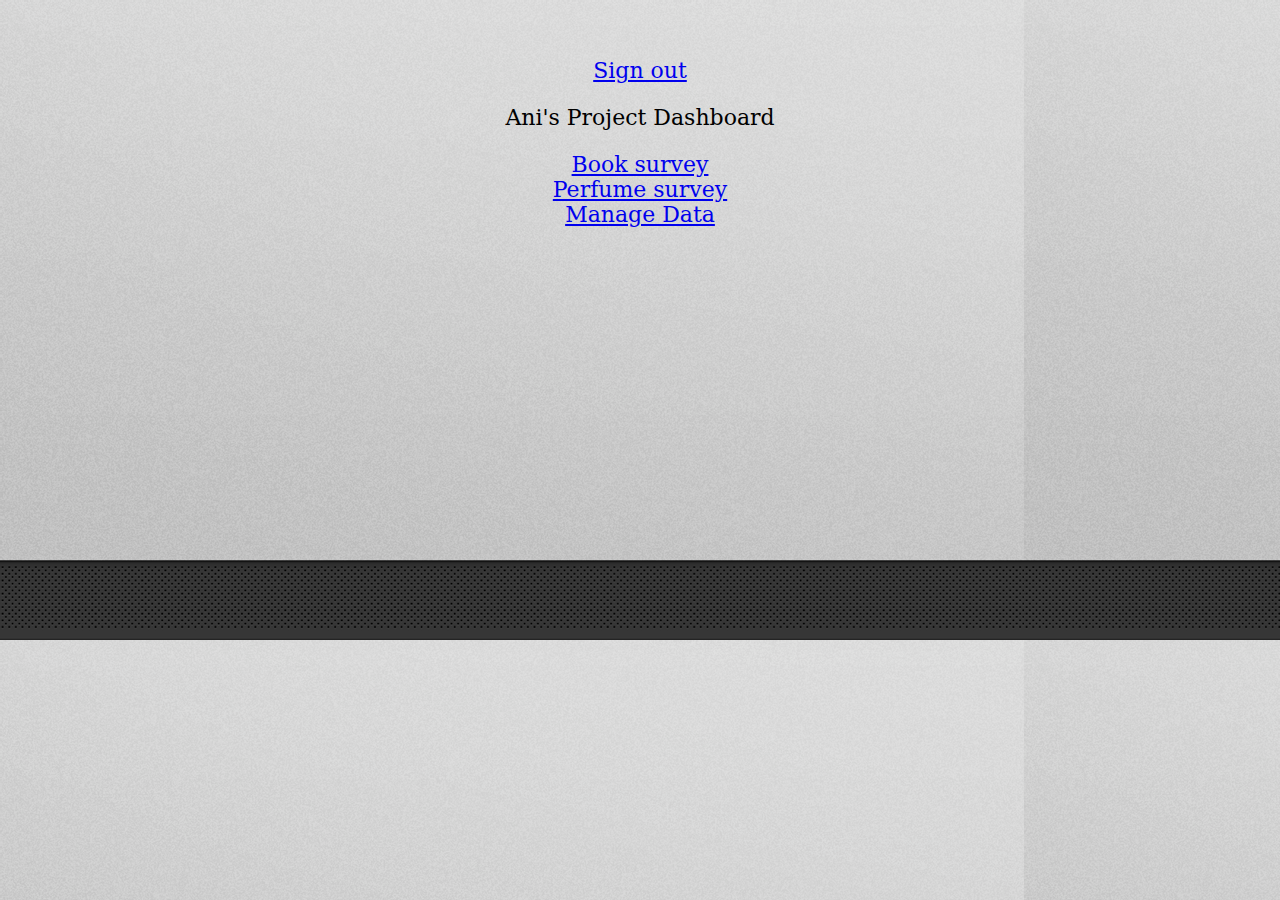
<file: public/home.html>
<!DOCTYPE html>
<html>
    <head>
        <meta charset="utf-8">
        <meta name="viewport" content="width=device-width">
        <title>Dashboard</title>
        <link rel="stylesheet" href="index.css">
        <script
        src="https://code.jquery.com/jquery-3.5.1.min.js"
        integrity="sha256-9/aliU8dGd2tb6OSsuzixeV4y/faTqgFtohetphbbj0="
        crossorigin="anonymous"></script>
        <meta name="google-signin-client_id" content="727379896266-b84mc4mbef7fnchcb0rqf98vu3cg4obi.apps.googleusercontent.com">
        <script src="https://apis.google.com/js/platform.js?onload=onLoad" async defer></script>
    </head>
    <body>
    <a href="#" onclick="signOut();">Sign out</a>

    <script>
        function signOut() {
            var auth2 = gapi.auth2.getAuthInstance();
            auth2.signOut().then(function () {
                console.log('User signed out.');
            });
            window.location.href = 'index.html'
        }

        function onLoad() {
            gapi.load('auth2', function() {
                gapi.auth2.init();
            });
        }
    </script>


    <div class = "dashboard">
            <p>Ani's Project Dashboard</p>
        </div>
        <a href="book/book.html">Book survey</a><br>
        <a href="perfume/perfume.html">Perfume survey </a> <br>
        <a href="admin/admin.html">Manage Data</a>
        <script>

        </script>
    </body>
</html>
</file>
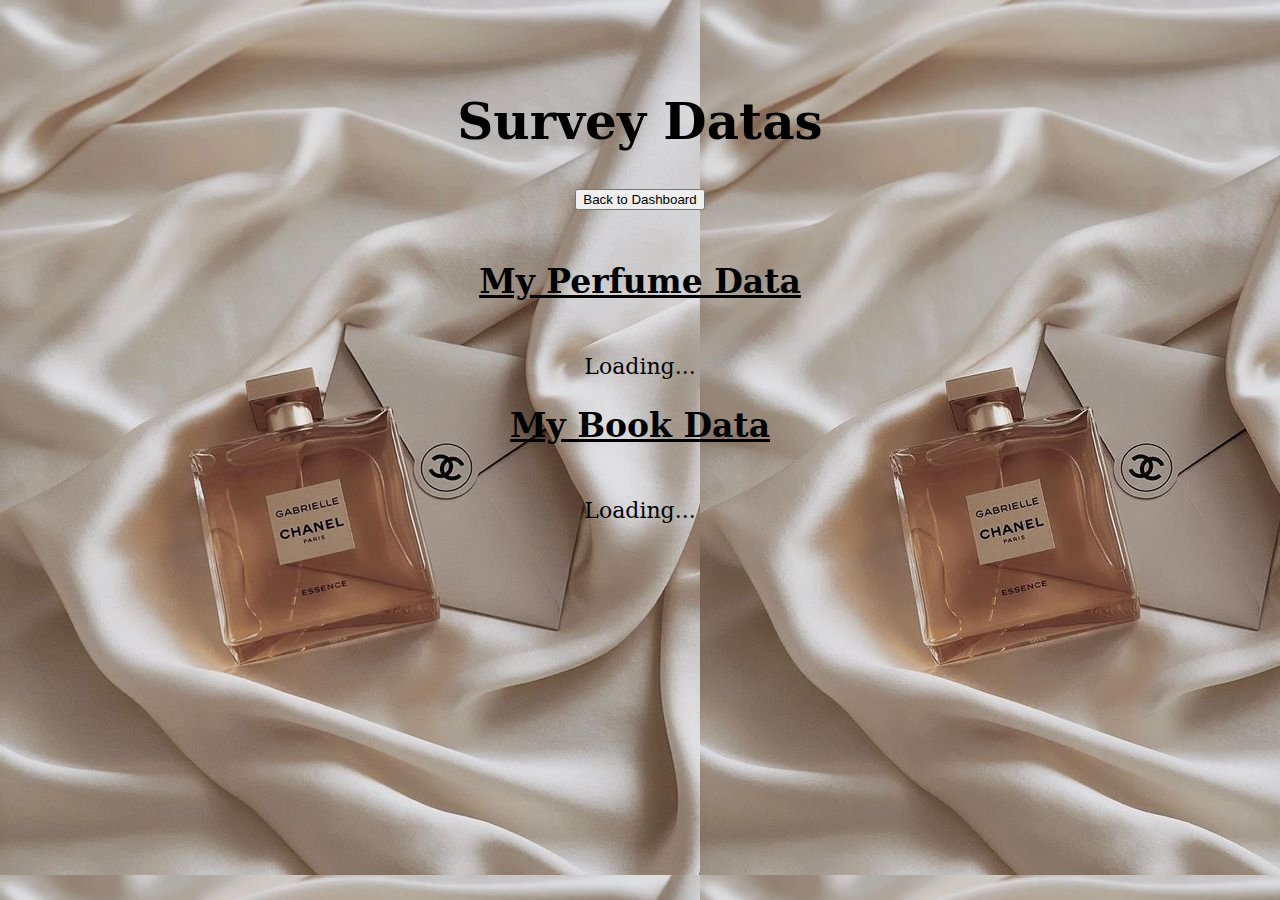
<file: public/admin/admin.html>
<!DOCTYPE html>
<html>
<head>
  <title> My Hobby Admin Page</title>
  <link rel="stylesheet" type="text/css" href="../style.css">
  <script type="text/javascript" src="../script.js"></script>
  <script
          src="https://code.jquery.com/jquery-3.5.1.min.js"
          integrity="sha256-9/aliU8dGd2tb6OSsuzixeV4y/faTqgFtohetphbbj0="
          crossorigin="anonymous"></script>
</head>
<body onload="loadExistingData()">
<div class="header1">
  <h1>Survey Datas</h1>
</div>
<div>
  <button type = "submit" onclick="backToDashboard()">Back to Dashboard</button>
</div>
<br>
<div class="header1">
  <h2 onclick="togglePerfumeData()" style="cursor:pointer;text-decoration:underline;">My Perfume Data</h2>
</div>
<br>
<div id="perfumeDataContainer">Loading...</div>
<div  class="header1" style="clear:left;">
  <h2 onclick="toggleBookData()" style="cursor:pointer;text-decoration:underline;">My Book Data</h2>
</div>
<br>
<div id="bookDataContainer">Loading...</div>
</div>
</body>
</html>
</file>
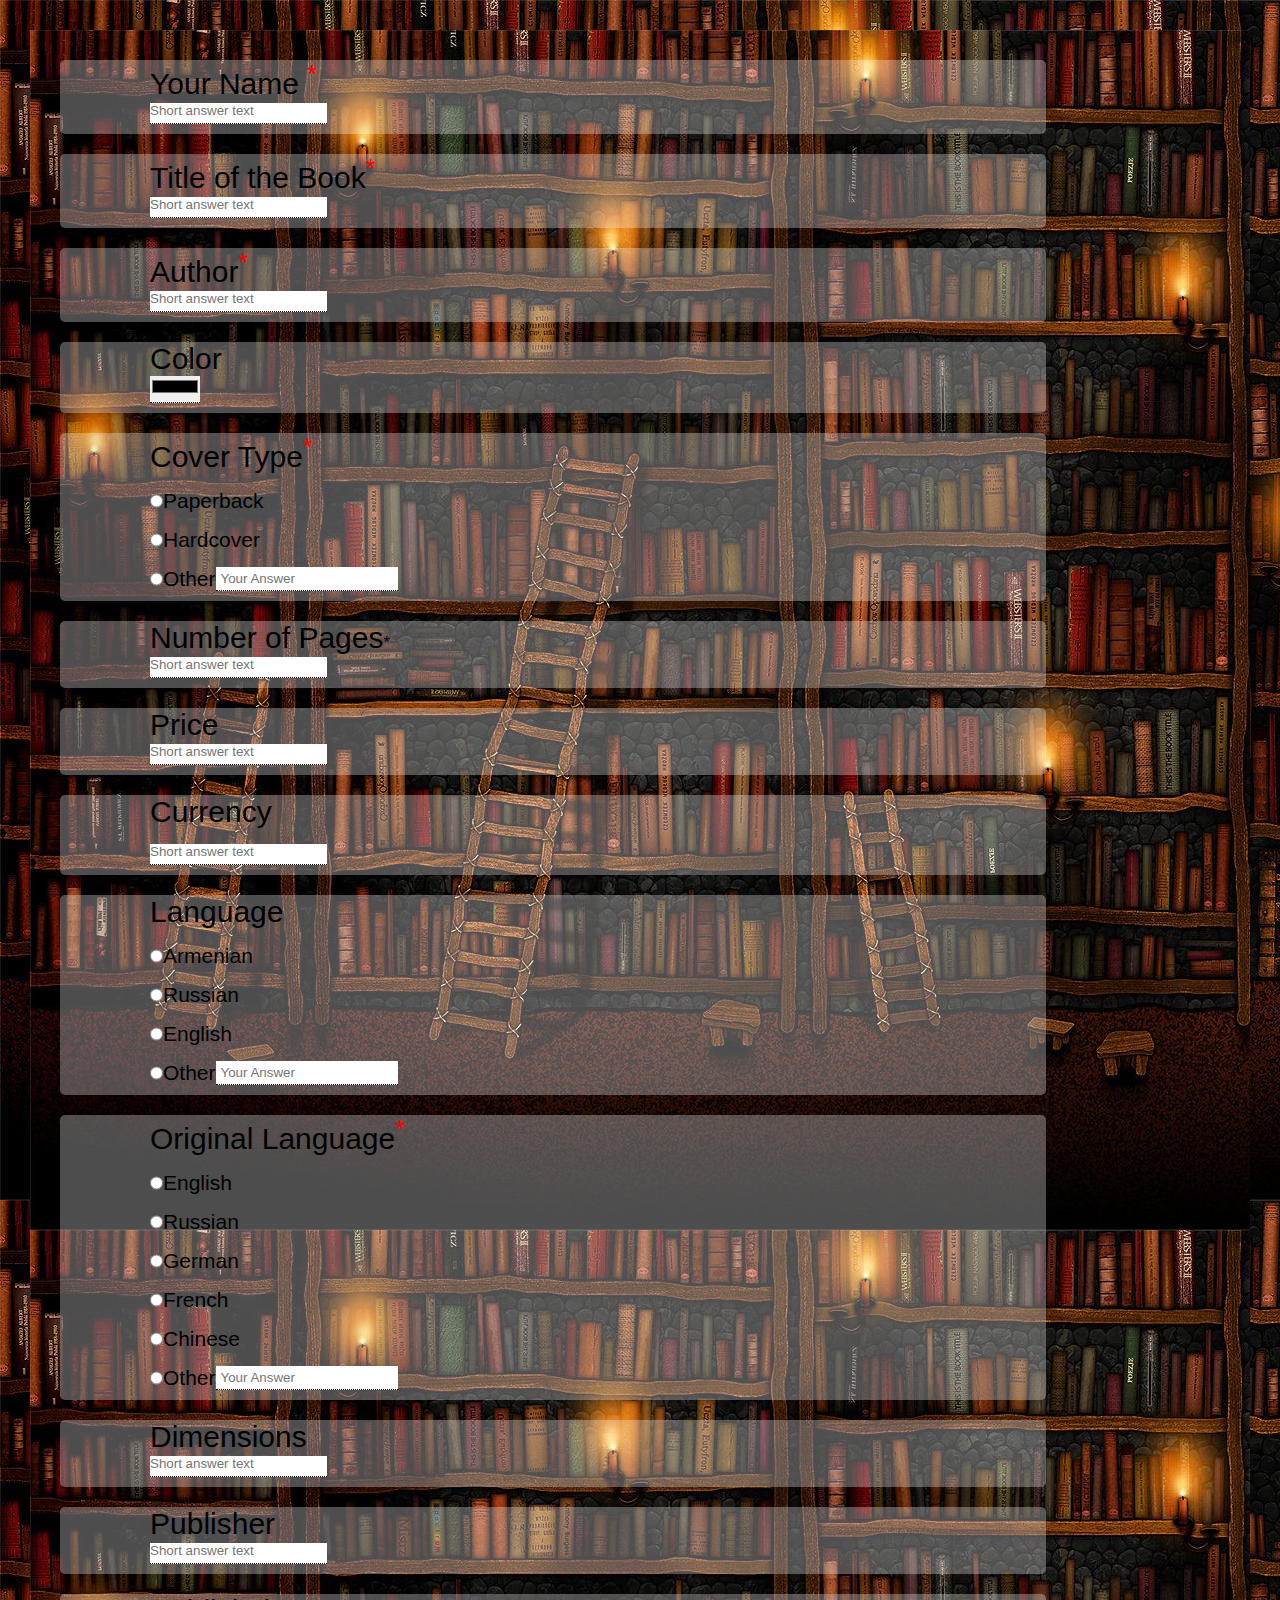
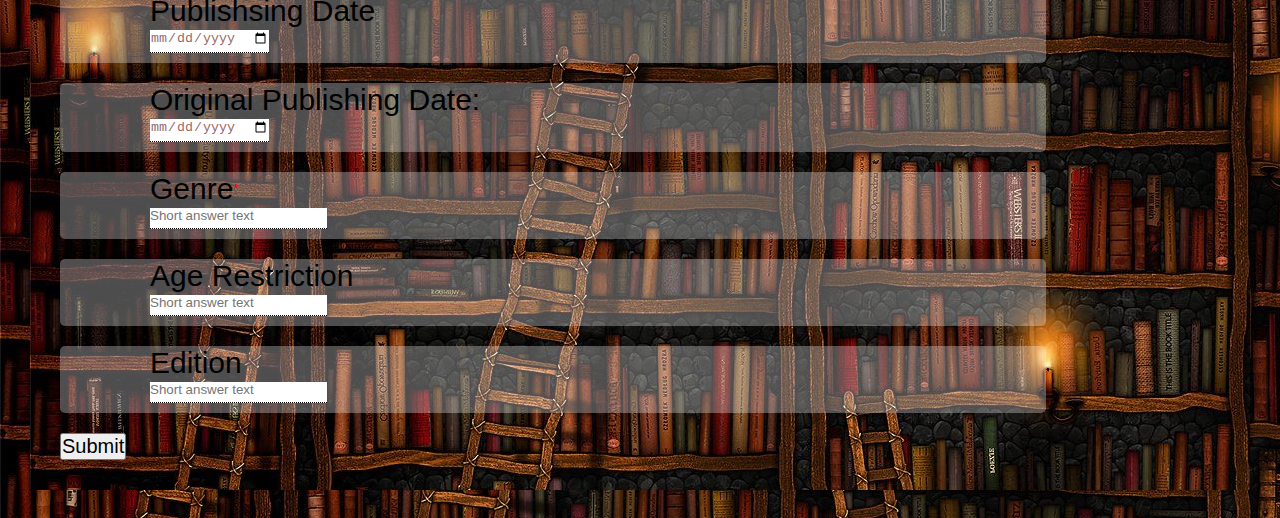
<file: public/admin/edit_book.html>
<!DOCTYPE html>
<html>
<head>
  <meta charset="utf-8">
  <meta name="viewport" content="width=device-width">
  <title>Book</title>
  <link href="../book/book.css" rel="stylesheet" type="text/css" />
  <script
          src="https://code.jquery.com/jquery-3.5.1.min.js"
          integrity="sha256-9/aliU8dGd2tb6OSsuzixeV4y/faTqgFtohetphbbj0="
          crossorigin="anonymous"></script>
</head>
<body onload="loadBookEditItem()">

<div class="main">
  <form action="">
    <input type="text" id="_idBook" hidden />
    <div class = "inputDiv">
      <label  class="appearance" >Your Name <sup>*</sup></label><br>
      <input type="text" placeholder="Short answer text" id="fullname" name="fullname" class="boxapp" onblur="handleFullnameChange()">
    </div>
    <div class = "inputDiv">
      <label class="appearance">Title of the Book<sup>*</sup></label><br>
      <input type="text"  placeholder="Short answer text" id="title" name="title" class="boxapp" onblur="handleTitleChange()">
    </div>
    <div class = "inputDiv">
      <label class="appearance">Author<sup>*</sup></label><br>
      <input type="text" placeholder="Short answer text" id="author" name="author" class="boxapp" onblur="handleAuthorChange()">
    </div>
    <div class = "inputDiv">
      <label class="appearance">Color</label><br>
      <input type="color" id="color" name="color" class="boxapp" onblur="handleColorChange()">
    </div>
    <div class = "inputDiv">
      <label for="cover" class="appearance">Cover Type<sup>*</sup></label><br>
      <div class="radioInputs">
        <input type="radio" id="paperback" name="cover"  value = "paperback" onchange="handleCoverTypeChange(event)">
        <label for="paperback">Paperback</label><br>
      </div>
      <div class="radioInputs">
        <input type="radio" id="hardcover" name="cover" value = "hardcover" onchange="handleCoverTypeChange(event)" >
        <label for="hardcover">Hardcover</label><br>
      </div>
      <div class="radioInputs">
        <input type="radio" id="other" name="cover" value = "other" onchange="handleCoverTypeChange(event)">
        <label for="otherCoverValue">Other</label>
        <input type="text" id="otherCoverValue" onblur="handleCoverMaterialchange()" placeholder="Your Answer" >
      </div>
    </div>
    <div class = "inputDiv">
      <span class="appearance">Number of Pages</span><span>*</span></label><br>
      <input type="text"  placeholder="Short answer text" id="numofpages" name="numofpages" class="boxapp" onblur="handleNumofPagesChange()">
    </div>
    <div class = "inputDiv">
      <label class="appearance">Price</label><br>
      <input type="text"  placeholder="Short answer text" id="price" name="price" class="boxapp" onblur="handlePriceChange()">
    </div>
    <div class = "inputDiv">
          <span class="appearance">Currency</label><br>
          <input type="text"  placeholder="Short answer text" id="currency" name="currency" class="boxapp" onblur="handleCurrencyChange()">
    </div>
    <div class = "inputDiv">
      <label class="appearance">Language</label><br>
      <div class="radioInputs">
        <input type="radio" name="language" id="armenian" value="armenian"  onchange="handleLanguageChange(event)">
        <label for="armenian">Armenian</label>
      </div>
      <div class="radioInputs">
        <input type="radio" name="language" id="russian" value="russian" onchange="handleLanguageChange(event)">
        <label for="russian">Russian</label>
      </div>
      <div class="radioInputs">
        <input type="radio" name="language" id="english" value="english" onchange="handleLanguageChange(event)">
        <label for="english">English</label>
      </div>
      <div class="radioInputs">
        <input type="radio" name="language" id="otherlang" value="otherlang" onchange="handleLanguageChange(event)">
        <label for="otherLanguageValue">Other</label>
        <input type="text" id="otherLanguageValue" onblur="handleOtherLanguageChange()" placeholder="Your Answer" >
      </div>
    </div>

    <div class = "inputDiv">
      <label  class="appearance">Original Language<sup>*</sup></label><br>
      <div class="radioInputs">
        <input type="radio" id="english2" name="originalLang" value="english2" onchange="handleOrigLanguageChange(event)">
        <label for="english2">English</label>
      </div>
      <div class="radioInputs">
        <input type="radio" id="russian2" name="originalLang" value="russian2" onchange="handleOrigLanguageChange(event)">
        <label for="russian2">Russian</label>
      </div>
      <div class="radioInputs">
        <input type="radio" id="german" name="originalLang" value="german" onchange="handleOrigLanguageChange(event)">
        <label for="german">German</label>
      </div>
      <div class="radioInputs">
        <input type="radio" id="french" name="originalLang" value="french" onchange="handleOrigLanguageChange(event)">
        <label for="french">French</label>
      </div>
      <div class="radioInputs">
        <input type="radio" id="chinese" name="originalLang" value="chinese" onchange="handleOrigLanguageChange(event)">
        <label for="chinese">Chinese</label>
      </div>
      <div class="radioInputs">
        <input type="radio" name="originalLang" id="originalLang" value="otheroriglang" onchange="handleOrigLanguageChange(event)">
        <label for="otherOrigLanguageValue">Other</label>
        <input type="text" id="otherOrigLanguageValue" onblur="handleOtherOrigLanguageChange()" placeholder="Your Answer" >
      </div>
    </div>

    <div class = "inputDiv">
      <span class="appearance">Dimensions</span><br>
      <input type="text"  placeholder="Short answer text" id="dimensions" name="dimensions" class="boxapp" onblur="handleDimensionsChange()">
    </div>
    <div class = "inputDiv">
      <label for="publisher" class="appearance">Publisher</label><br>
      <input type="text" placeholder="Short answer text" id="publisher" name="publisher" class="boxapp" onblur="handlePublisherChange()">
    </div>
    <div class = "inputDiv">
      <label for="date" class="appearance">Publishsing Date</label><br>
      <input type="date" id="date" name="date" class="boxapp" onblur="handlePublishingDateChange()">
    </div>
    <div class = "inputDiv">
      <label for="origdate" class="appearance">Original Publishing Date:</label><br>
      <input type="date" id="origdate" name="origdate" class="boxapp" onblur="handleOrigPublishingDateChange()">
    </div>
    <div class = "inputDiv">
      <label for="genre" class="appearance">Genre</label><sup>*</sup></span><br>
      <input type="text" name="genre" placeholder="Short answer text" id="genre" class="boxapp" onblur="handleGenreChange()">
    </div>
    <div class = "inputDiv">
      <label for="age" class="appearance">Age Restriction</label><br>
      <input type="text"  placeholder="Short answer text" id="age" name="age" class="boxapp" onblur="handleAgeChange()">
    </div>
    <div class = "inputDiv">
      <label for="edition" class="appearance">Edition</label><br>
      <input type="text"  placeholder="Short answer text" id="edition" name="edition" class="boxapp" onblur="handleEditionChnage()">
    </div>

    <div id="button">
      <button type = "submit" onclick="updateData(event)">Submit</button>
    </div>

  </form>
  <script src="../book/book.js"></script>
</div>

</body>
</html>
</file>
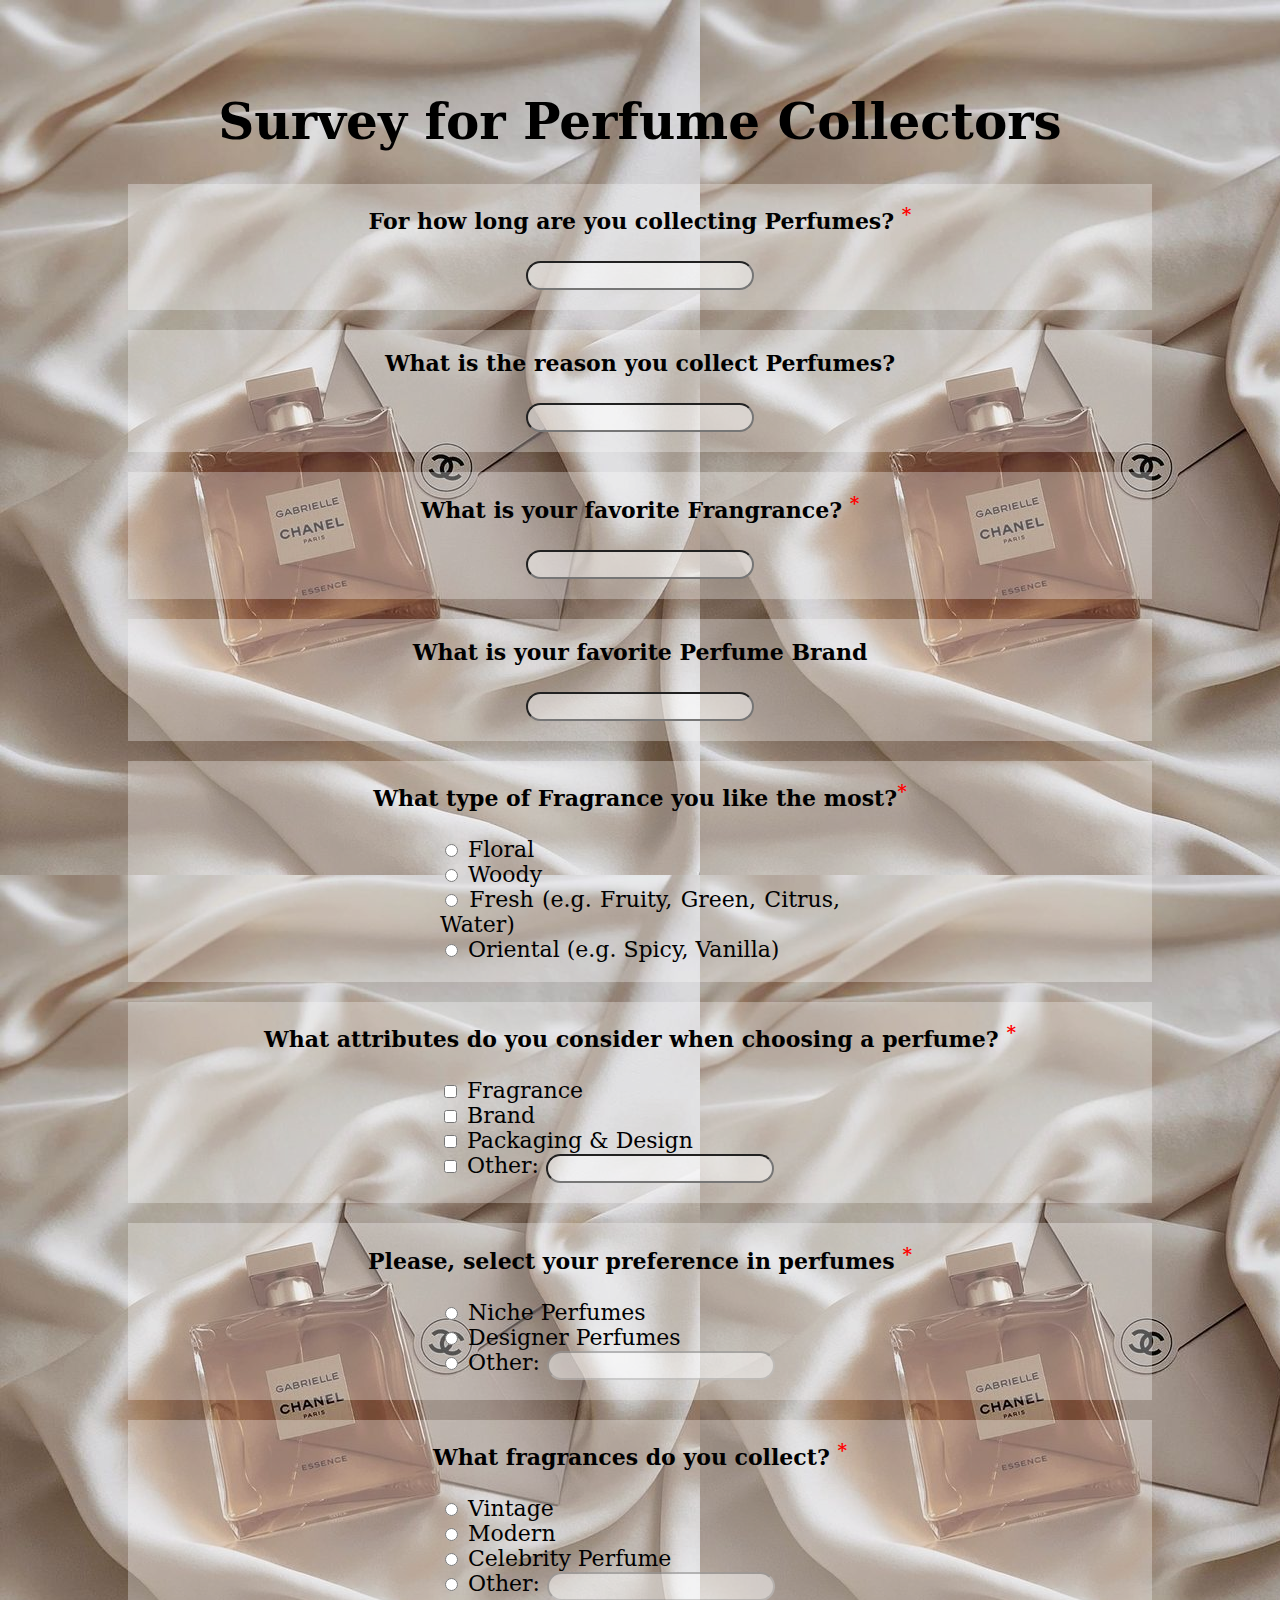
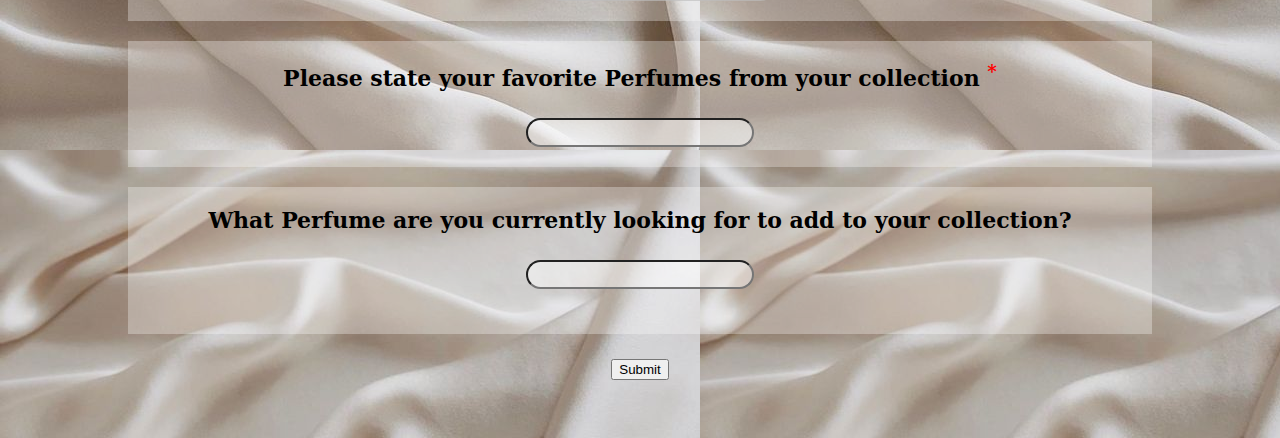
<file: public/admin/edit_perfume.html>
<!DOCTYPE html>
<html>
<head>
  <meta charset="utf-8">
  <meta name="viewport" content="width=device-width">
  <title>Perfumes</title>
  <link href="../style.css" rel="stylesheet" type="text/css" />
  <script
          src="https://code.jquery.com/jquery-3.5.1.min.js"
          integrity="sha256-9/aliU8dGd2tb6OSsuzixeV4y/faTqgFtohetphbbj0="
          crossorigin="anonymous"></script>
</head>
<body onload="loadPerfumeEditItem()">
<h1> Survey for Perfume Collectors </h1>
<form onsubmit="updatePerfumeData(event)" id="perfume_form">
  <input id="itemId" hidden>
  <div class="textdiv">
    <strong><label for="duration"> For how long are you collecting Perfumes? <sup style="Color:red">*</sup> </label><br><br></strong>
    <input type="text" id="duration" name="duration" > <br>
  </div>
  <div class="textdiv">
    <strong><label for="reason"> What is the reason you collect Perfumes?</label><br><br></strong>
    <input type="text" id="reason" name="reason"> <br>
  </div>
  <div class="textdiv">
    <strong><label for="Favfragrance"> What is your favorite Frangrance? <sup style="Color:red">*</sup> </label><br><br></strong>
    <input type="text" id="Favfragrance" name="favorite_fragrance" required> <br>
  </div>
  <div class="textdiv">
    <strong><label for="Brand"> What is your favorite Perfume Brand</label><br><br></strong>
    <input type="text" id="Brand" name="brand" > <br>
  </div>
  <div class="textdiv">
    <strong><label> What type of Fragrance you like the most?<sup style="Color:red">*</sup></label><br><br></strong>
    <div class="multiple">
      <input type="radio"  name="type" id="Floral" value="Floral" >
      <label>Floral</label><br>
      <input type="radio" name="type" id="Woody" value="Woody">
      <label for="Woody"> Woody </label><br>
      <input type="radio" name="type" id="Fresh"  value="Fresh">
      <label>Fresh (e.g. Fruity, Green, Citrus, Water)</label><br>
      <input type="radio" name="type" id="Oriental" value="Oriental">
      <label>Oriental (e.g. Spicy, Vanilla)</label><br>
    </div>
  </div>
  <div class="textdiv">
    <strong><label> What attributes do you consider when choosing a perfume? <sup style="Color:red">*</sup> </label><br><br> </strong>
    <div class="multiple">
      <input type="checkbox" class="attribute1" id="attribute1" name="attribute1" value="Fragrance">
      <label for="attribute1"> Fragrance </label><br>
      <input type="checkbox" class="attribute1" id="attribute2" name="attribute1" value="Brand">
      <label for="attribute3"> Brand </label><br>
      <input type="checkbox" class="attribute1" id="attribute3" name="attribute1" value="Packaging & Design">
      <label for="attribute4"> Packaging & Design </label> <br>
      <input type="checkbox" class="attribute1" id="attribute4" name="attribute1" value="Other">
      <label for="attribute5"> Other: </label>
      <input type="text" class="attribute1" id="attribute5" name="attribute1"> <br>
    </div>
  </div>
  <div class="textdiv">
    <strong><label> Please, select your preference in perfumes <sup style="Color:red">*</sup></label><br><br></strong>
    <div class="multiple" onclick="handlePreferenceCheck()">
      <input type="radio" name="Preference" id="Niche" value="Niche Perfumes" >
      <label for="Niche"> Niche Perfumes </label><br>
      <input type="radio" name="Preference" id="Designer" value="Designer Perfumes">
      <label for="Other"> Designer Perfumes </label><br>
      <input type="radio" name="Preference" id="Other"  value="Other" >
      <label>Other: </label>
      <input type="text" name="Preference" id="otherPreference" disabled> <br>
    </div>
  </div>
  <div class="textdiv">
    <strong><label> What fragrances do you collect? <sup style="Color:red">*</sup></label><br><br></strong>
    <div class="multiple" onclick="handleCollectionCheck()">
      <input type="radio"  name="collection" id="Vintage" value="Vintage" >
      <label>Vintage</label><br>
      <input type="radio"  name="collection" id="Modern" value="Modern">
      <label for="Modern"> Modern </label><br>
      <input type="radio"  name="collection" id="Celebrity Perfume"  value="Celebrity Perfume">
      <label> Celebrity Perfume </label><br>
      <input type="radio"  name="collection" id="Other1" value="Other" />
      <label> Other:</label>
      <input type="text" name="collection" id="othercollection" disabled><br>
    </div>
  </div>
  <div class="textdiv">
    <strong><label for="FavoritePerfumes"> Please state your favorite Perfumes from your collection <sup style="Color:red">*</sup> </label><br><br></strong>
    <input type="text" id="FavoritePerfumes" name="FavoritePerfumes" > <br>
  </div>
  <div class="textdiv">
    <strong><label for="Add"> What Perfume are you currently looking for to add to your collection? </label><br><br></strong>
    <input type="text" id="Add" name="Add"> <br> <br>
  </div>
  <button type="submit">Submit</button>
</form>
<script src="../script.js"></script>
</body>
</html>
</file>
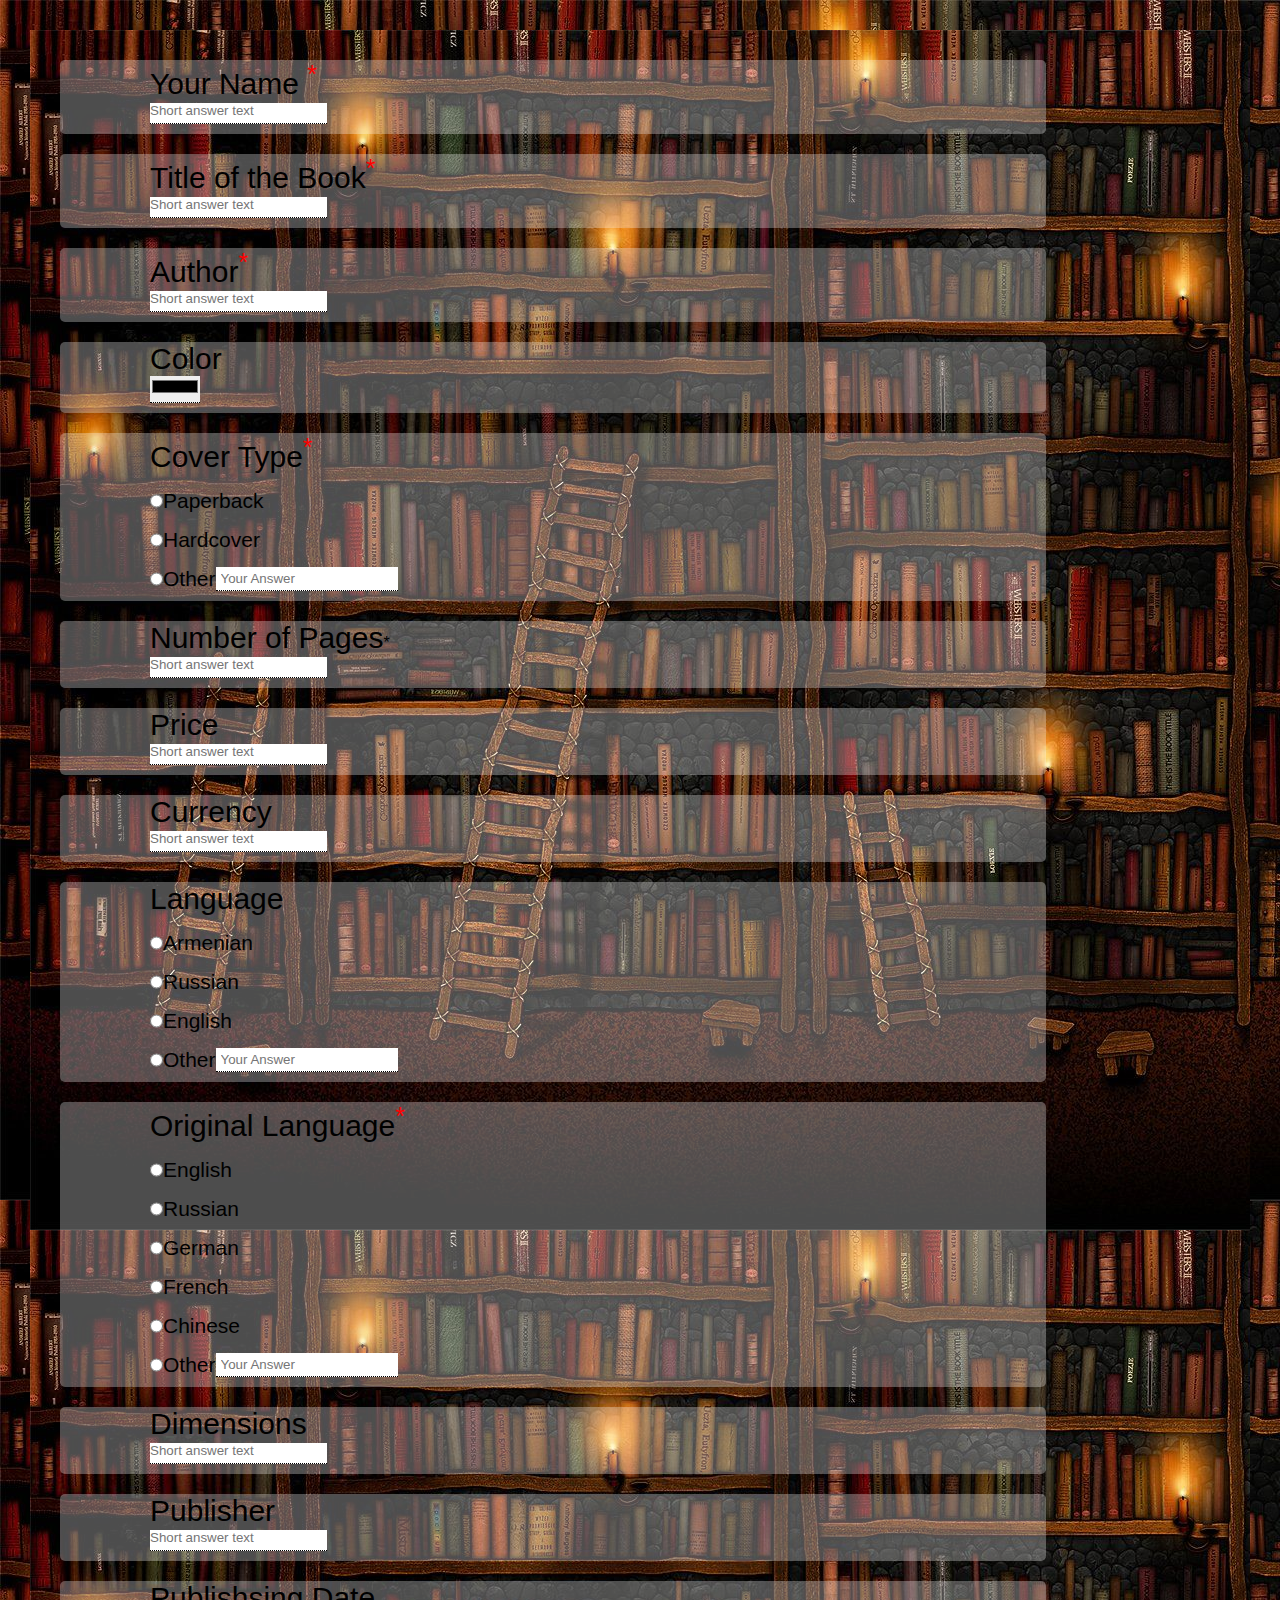
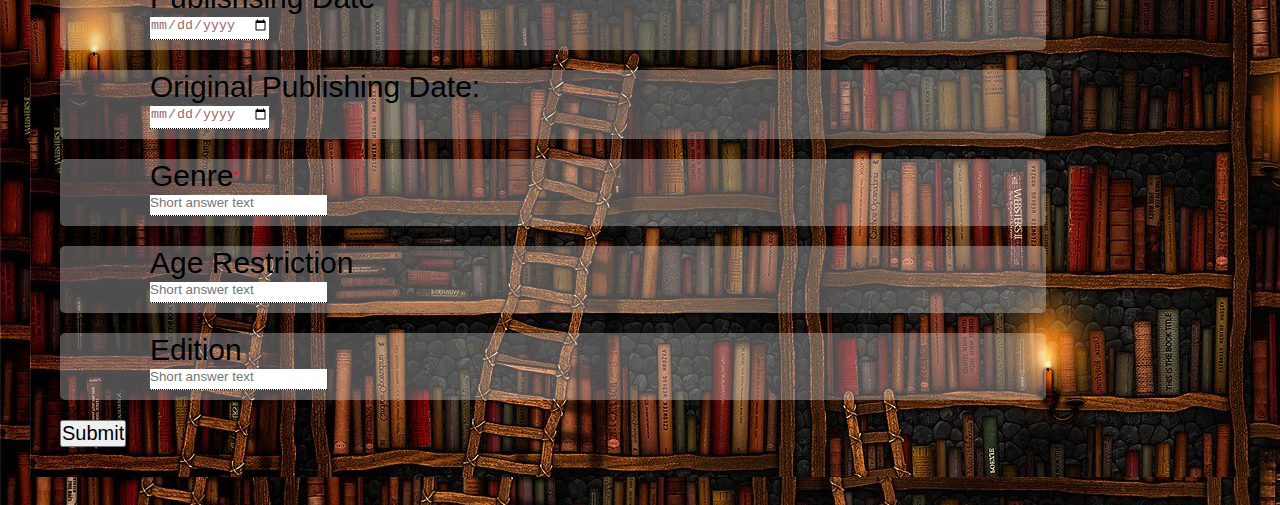
<file: public/book/book.html>
<!DOCTYPE html>
<html>
  <head>
    <meta charset="utf-8">
    <meta name="viewport" content="width=device-width">
    <title>Book</title>
    <link href="book.css" rel="stylesheet" type="text/css" />
    <script
			src="https://code.jquery.com/jquery-3.5.1.min.js"
			integrity="sha256-9/aliU8dGd2tb6OSsuzixeV4y/faTqgFtohetphbbj0="
			crossorigin="anonymous"></script>
  </head>
  <body>
    
    <div class="main">
      <form action="">
        <div class = "inputDiv">
          <label  class="appearance" >Your Name <sup>*</sup></label><br>
          <input type="text" placeholder="Short answer text" id="fullname" name="fullname" class="boxapp" onblur="handleFullnameChange()">
        </div>
        <div class = "inputDiv">
          <label class="appearance">Title of the Book<sup>*</sup></label><br>
          <input type="text"  placeholder="Short answer text" id="title" name="title" class="boxapp" onblur="handleTitleChange()">
        </div>
        <div class = "inputDiv">
          <label class="appearance">Author<sup>*</sup></label><br>
          <input type="text" placeholder="Short answer text" id="author" name="author" class="boxapp" onblur="handleAuthorChange()"> 
        </div>
        <div class = "inputDiv">
          <label class="appearance">Color</label><br>
          <input type="color" id="color" name="color" class="boxapp" onblur="handleColorChange()">
        </div>
        <div class = "inputDiv">
          <label for="cover" class="appearance">Cover Type<sup>*</sup></label><br> 
          <div class="radioInputs">  
            <input type="radio" id="paperback" name="cover"  value = "paperback" onchange="handleCoverTypeChange(event)">
            <label for="paperback">Paperback</label><br>
          </div>
          <div class="radioInputs">
            <input type="radio" id="hardcover" name="cover" value = "hardcover" onchange="handleCoverTypeChange(event)" >
            <label for="hardcover">Hardcover</label><br>
          </div>
          <div class="radioInputs">
            <input type="radio" id="other" name="cover" value = "other" onchange="handleCoverTypeChange(event)"> 
            <label for="otherCoverValue">Other</label> 
            <input type="text" id="otherCoverValue" onblur="handleCoverMaterialchange()" placeholder="Your Answer" >
          </div>
        </div>
        <div class = "inputDiv">
          <span class="appearance">Number of Pages</span><span>*</span></label><br>
          <input type="text"  placeholder="Short answer text" id="numofpages" name="numofpages" class="boxapp" onblur="handleNumofPagesChange()">
        </div>
        <div class = "inputDiv">
          <label class="appearance">Price</label><br>
          <input type="text"  placeholder="Short answer text" id="price" name="price" class="boxapp" onblur="handlePriceChange()">
        </div>
        <div class = "inputDiv">
          <span class="appearance">Currency</span><br>
          <input type="text"  placeholder="Short answer text" id="currency" name="currency" class="boxapp" onblur="handleCurrencyChange()">  
        </div>
        <div class = "inputDiv">
          <label class="appearance">Language</label><br>
        <div class="radioInputs"> 
          <input type="radio" name="language" id="armenian" value="armenian"  onchange="handleLanguageChange(event)">
          <label for="armenian">Armenian</label>
        </div>
        <div class="radioInputs">
          <input type="radio" name="language" id="russian" value="russian" onchange="handleLanguageChange(event)">
          <label for="russian">Russian</label>
        </div>
        <div class="radioInputs">
          <input type="radio" name="language" id="english" value="english" onchange="handleLanguageChange(event)">
          <label for="english">English</label>
        </div>
        <div class="radioInputs">
          <input type="radio" name="language" id="otherlang" value="otherlang" onchange="handleLanguageChange(event)">
          <label for="otherLanguageValue">Other</label>
          <input type="text" id="otherLanguageValue" onblur="handleOtherLanguageChange()" placeholder="Your Answer" >
        </div>
        </div>
        
        <div class = "inputDiv">
          <label  class="appearance">Original Language<sup>*</sup></label><br>
          <div class="radioInputs">
            <input type="radio" id="english2" name="originalLang" value="english2" onchange="handleOrigLanguageChange(event)">
            <label for="english2">English</label>
          </div>
          <div class="radioInputs">
            <input type="radio" id="russian2" name="originalLang" value="russian2" onchange="handleOrigLanguageChange(event)">
            <label for="russian2">Russian</label>
          </div>
          <div class="radioInputs">
            <input type="radio" id="german" name="originalLang" value="german" onchange="handleOrigLanguageChange(event)">
            <label for="german">German</label>
          </div>
          <div class="radioInputs">
            <input type="radio" id="french" name="originalLang" value="french" onchange="handleOrigLanguageChange(event)">
            <label for="french">French</label>
          </div>
          <div class="radioInputs">
            <input type="radio" id="chinese" name="originalLang" value="chinese" onchange="handleOrigLanguageChange(event)">
            <label for="chinese">Chinese</label>
          </div>
          <div class="radioInputs">
            <input type="radio" name="originalLang" id="originalLang" value="otheroriglang" onchange="handleOrigLanguageChange(event)">
            <label for="otherOrigLanguageValue">Other</label>
            <input type="text" id="otherOrigLanguageValue" onblur="handleOtherOrigLanguageChange()" placeholder="Your Answer" >
          </div>
        </div>
        
        <div class = "inputDiv">
          <span class="appearance">Dimensions</span><br>
          <input type="text"  placeholder="Short answer text" id="dimensions" name="dimensions" class="boxapp" onblur="handleDimensionsChange()">
        </div>
        <div class = "inputDiv">
          <label for="publisher" class="appearance">Publisher</label><br>
          <input type="text" placeholder="Short answer text" id="publisher" name="publisher" class="boxapp" onblur="handlePublisherChange()">
        </div>
      <div class = "inputDiv">
          <label for="date" class="appearance">Publishsing Date</label><br>
          <input type="date" id="date" name="date" class="boxapp" onblur="handlePublishingDateChange()">
      </div>
        <div class = "inputDiv">
          <label for="origdate" class="appearance">Original Publishing Date:</label><br>
          <input type="date" id="origdate" name="origdate" class="boxapp" onblur="handleOrigPublishingDateChange()">
        </div>
        <div class = "inputDiv">
          <label for="genre" class="appearance">Genre</label><sup>*</sup></span><br>
         <input type="text" name="genre" placeholder="Short answer text" id="genre" class="boxapp" onblur="handleGenreChange()">
        </div>
        <div class = "inputDiv">
          <label for="age" class="appearance">Age Restriction</label><br>
          <input type="text"  placeholder="Short answer text" id="age" name="age" class="boxapp" onblur="handleAgeChange()">
        </div>
        <div class = "inputDiv">
          <label for="edition" class="appearance">Edition</label><br>
          <input type="text"  placeholder="Short answer text" id="edition" name="edition" class="boxapp" onblur="handleEditionChnage()">
        </div> 
        
        <div id="button">
          <button type = "submit" onclick="saveData(event)">Submit</button>
        </div>
        
      </form>
      <script src="book.js"></script>
      </div>
    
  </body>
</html>
</file>
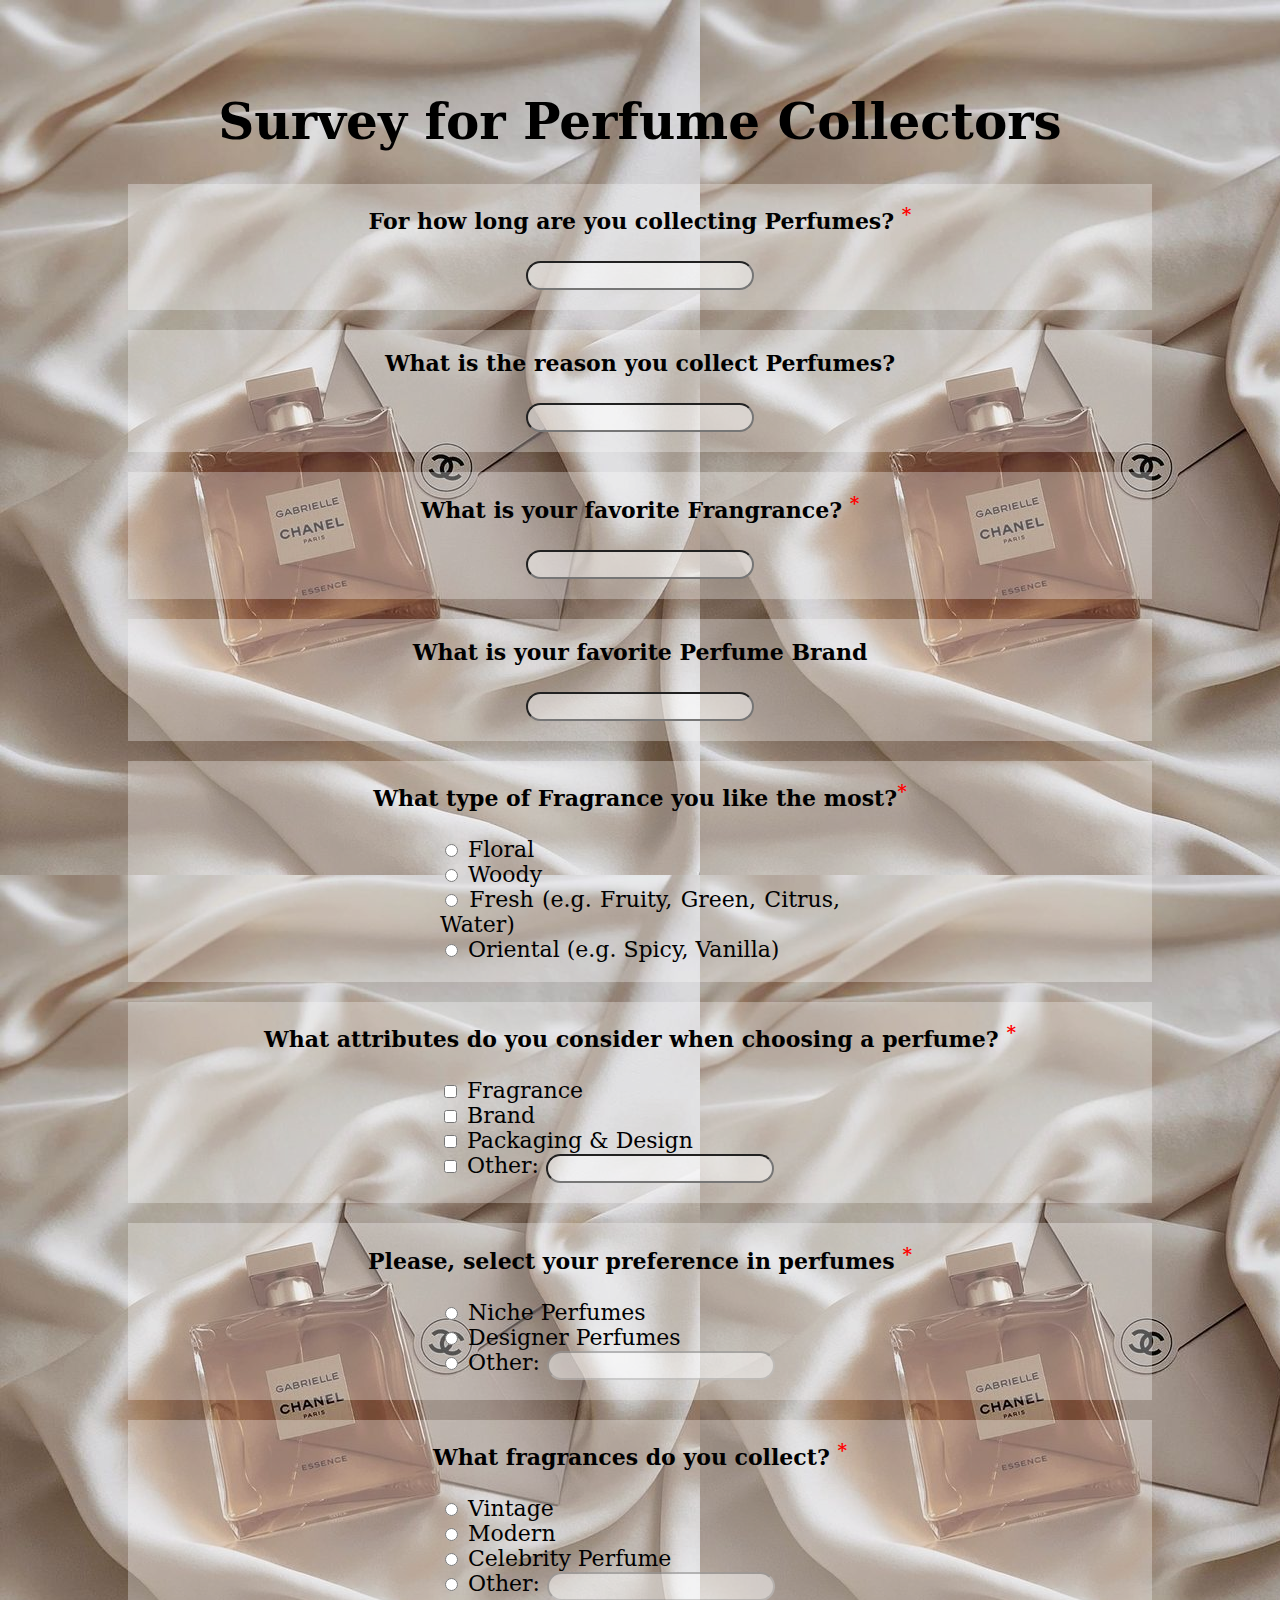
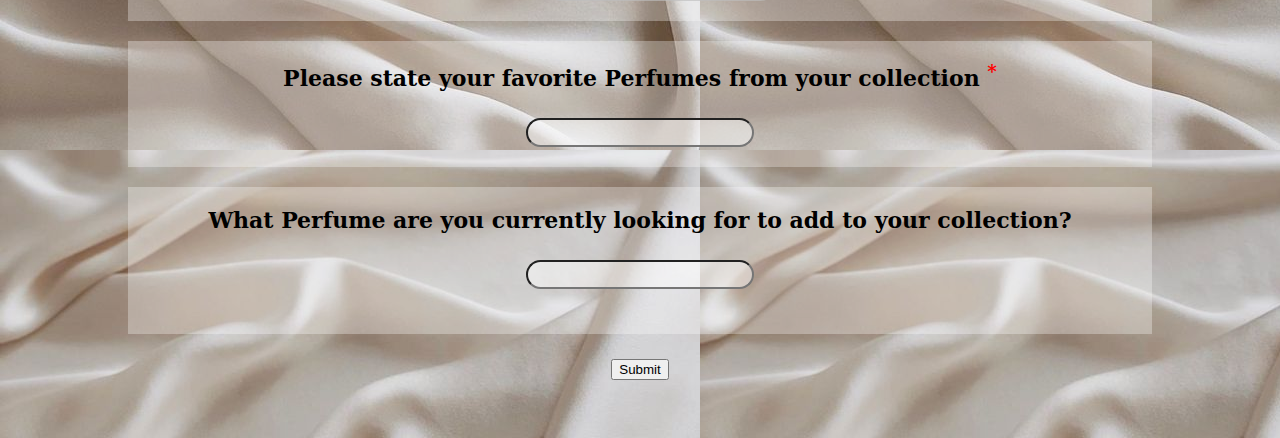
<file: public/perfume/perfume.html>
<!DOCTYPE html>
<html>
<head>
    <meta charset="utf-8">
    <meta name="viewport" content="width=device-width">
    <title>Perfumes</title>
    <link href="../style.css" rel="stylesheet" type="text/css" />
    <script
            src="https://code.jquery.com/jquery-3.5.1.min.js"
            integrity="sha256-9/aliU8dGd2tb6OSsuzixeV4y/faTqgFtohetphbbj0="
            crossorigin="anonymous"></script>
</head>
<body>
<h1> Survey for Perfume Collectors </h1>
<form onsubmit="savePerfumeData(event)" id="perfume_form">
    <div class="textdiv">
        <strong><label for="duration"> For how long are you collecting Perfumes? <sup style="Color:red">*</sup> </label><br><br></strong>
        <input type="text" id="duration" name="duration" > <br>
    </div>
    <div class="textdiv">
        <strong><label for="reason"> What is the reason you collect Perfumes?</label><br><br></strong>
        <input type="text" id="reason" name="reason"> <br>
    </div>
    <div class="textdiv">
        <strong><label for="Favfragrance"> What is your favorite Frangrance? <sup style="Color:red">*</sup> </label><br><br></strong>
        <input type="text" id="Favfragrance" name="favorite_fragrance" > <br>
    </div>
    <div class="textdiv">
        <strong><label for="Brand"> What is your favorite Perfume Brand</label><br><br></strong>
        <input type="text" id="Brand" name="brand" > <br>
    </div>
    <div class="textdiv">
        <strong><label> What type of Fragrance you like the most?<sup style="Color:red">*</sup></label><br><br></strong>
        <div class="multiple">
            <input type="radio"  name="type" id="Floral" value="Floral" >
            <label>Floral</label><br>
            <input type="radio" name="type" id="Woody" value="Woody">
            <label for="Woody"> Woody </label><br>
            <input type="radio" name="type" id="Fresh"  value="Fresh">
            <label>Fresh (e.g. Fruity, Green, Citrus, Water)</label><br>
            <input type="radio" name="type" id="Oriental" value="Oriental">
            <label>Oriental (e.g. Spicy, Vanilla)</label><br>
        </div>
    </div>
    <div class="textdiv">
        <strong><label> What attributes do you consider when choosing a perfume? <sup style="Color:red">*</sup> </label><br><br> </strong>
        <div class="multiple">
            <input type="checkbox" class="attribute1" id="Fragrance" name="attribute1" value="Fragrance">
            <label for="Fragrance"> Fragrance </label><br>
            <input type="checkbox" class="Brand" id="attribute2" name="attribute1" value="Brand">
            <label for="Brand"> Brand </label><br>
            <input type="checkbox" class="attribute1" id="Packaging & Design" name="attribute1" value="Packaging & Design"
                   >
            <label for="Packaging & Design"> Packaging & Design </label> <br>
            <input type="checkbox" class="attribute1" id="attribute4" name="attribute1" value="Other"
                   >
            <label for="attribute5"> Other: </label>
            <input type="text" class="attribute1" id="attribute5" name="attribute1"> <br>
        </div>
    </div>
    <div class="textdiv">
        <strong><label> Please, select your preference in perfumes <sup style="Color:red">*</sup></label><br><br></strong>
        <div class="multiple" onclick="handlePreferenceCheck()">
            <input type="radio" name="Preference" id="Niche" value="Niche Perfumes" >
            <label for="Niche"> Niche Perfumes </label><br>
            <input type="radio" name="Preference" id="Designer" value="Designer Perfumes">
            <label for="Other"> Designer Perfumes </label><br>
            <input type="radio" name="Preference" id="Other"  value="Other" >
            <label>Other: </label>
            <input type="text" name="Preference" id="otherPreference" disabled> <br>
        </div>
    </div>
    <div class="textdiv">
        <strong><label> What fragrances do you collect? <sup style="Color:red">*</sup></label><br><br></strong>
        <div class="multiple" onclick="handleCollectionCheck()">
            <input type="radio"  name="collection" id="Vintage" value="Vintage" >
            <label>Vintage</label><br>
            <input type="radio"  name="collection" id="Modern" value="Modern">
            <label for="Modern"> Modern </label><br>
            <input type="radio"  name="collection" id="Celebrity Perfume"  value="Celebrity Perfume">
            <label> Celebrity Perfume </label><br>
            <input type="radio"  name="collection" id="Other1" value="Other" />
            <label> Other:</label>
            <input type="text" name="collection" id="othercollection" disabled><br>
        </div>
    </div>
    <div class="textdiv">
        <strong><label for="FavoritePerfumes"> Please state your favorite Perfumes from your collection <sup style="Color:red">*</sup> </label><br><br></strong>
        <input type="text" id="FavoritePerfumes" name="FavoritePerfumes" > <br>
    </div>
    <div class="textdiv">
        <strong><label for="Add"> What Perfume are you currently looking for to add to your collection? </label><br><br></strong>
        <input type="text" id="Add" name="Add"> <br> <br>
    </div>
    <button type="submit">Submit</button>
</form>
<script src="../script.js"></script>
</body>
</html>
</file>
<file: public/index.css>
body {
    font-family: "Serif", Garamond;
    font-size: 22px;
    text-align: center;
    background-image: url("back.png");
    background-attachment: scroll;
    padding-top: 50px;
    padding-bottom: 50px;
    padding-right: 120px;
    padding-left: 120px;
}
h1{
    font-family: "Serif", Garamond;
    font-size: 50px;
}
.textdiv {
    background-color: rgba(255, 255, 255, 0.308);
    padding: 20px;
    margin-bottom: 20px;
}
.multiple {
    margin-left: auto;
    margin-right:auto;
    width: 400px;
    text-align: justify;
}
input[type=text] {
    background-color: rgba(255, 255, 255, 0.486);
    width: 200px;
    height: 1px;
    padding: 12px;
    border-radius: 25px;
}
input[type=submit] {
    background-color: white;
    font-family: "Serif", Times New Roman;
    font-size: 27px;
    text-align: center;
    border-color: whitesmoke;
    color: brown;
    border-radius: 25px;
    border-style: solid
}
</file>
<file: public/style.css>
body {
    font-family: "Serif", Garamond;
    font-size: 22px;
    text-align: center;
    background-image: url("Perfume.jpeg");
    background-attachment: scroll;
    padding-top: 50px;
    padding-bottom: 50px;
    padding-right: 120px;
    padding-left: 120px;
}
h1{
    font-family: "Serif", Garamond;
    font-size: 50px;
}
.textdiv {
    background-color: rgba(255, 255, 255, 0.308);
    padding: 20px;
    margin-bottom: 20px;
}
.multiple {
    margin-left: auto;
    margin-right:auto;
    width: 400px;
    text-align: justify;
}
input[type=text] {
    background-color: rgba(255, 255, 255, 0.486);
    width: 200px;
    height: 1px;
    padding: 12px;
    border-radius: 25px;
}
input[type=submit] {
    background-color: white;
    font-family: "Serif", Times New Roman;
    font-size: 27px;
    text-align: center;
    border-color: whitesmoke;
    color: brown;
    border-radius: 25px;
    border-style: solid
}
</file>
<file: public/book/book.css>
*{
    margin: 0;
    padding: 0;
}
.main, body{
    font-family: Arial, Helvetica, sans-serif;
    background-image: url("book.jpg");
    /* display: flex;*/
    justify-content: center;
    padding: 30px;
}

.appearance{
    color:black;
    font-size: 30px;
    text-align: center;
}
.boxapp{
    color: rgb(153, 106, 106);
    border-width: 0px;
    border-bottom: 1px dotted black;
    padding-bottom: 5px;
}

sup{
    color:red;
}

input{
    outline: unset;
}

.inputDiv{
    width: 70vw;
    background-color: rgba(255, 255, 255, 0.3);
    margin-bottom: 20px;
    border-radius: 5px;
    padding-left: 90px;
    padding-bottom: 10px;
}

.radioInputs{
    display: flex;
    margin-top: 15px;
    font-size: 21px;
}

label[for="other"]{
    color: gray;
}

button{
    font-size: 20px;
    margin:auto;
    text-align: center;
}
#button{
    margin:auto;
}

#covertype{
    display:none;
}

#otherCoverValue, #otherLanguageValue, #otherOrigLanguageValue{
    border: none;
    border-bottom: 1px dotted black;
    padding-left: 5px;
}

/*----------------------------------admin----------------------------------=--*/
div.item {

    min-width: 200px;
    width: 20%;
    height: 500px;
    background-color: rgb(220, 199, 253);
    float: left;
    margin: 10px;
    padding: 10px;
    position: relative;
}

div.item button {
    position: absolute;
    bottom: 10px;
    right: 10px;
}

div.item button.editButton {
    right: 80px;
}

span.item {
    line-height: 16px;
    font-size: 14px;
}

span.item b {
    margin-right: 10px;
}

span.undefined {
    color: red;
}

#bookDataContainer div.item {
    background-color: yellow;
}

/*#otherDataContainer {
  display:none;
}*/

#adminheading{
    text-align: center;
}

h2 {
    text-align: center;
    background-color: lightpink;
}
</file>
